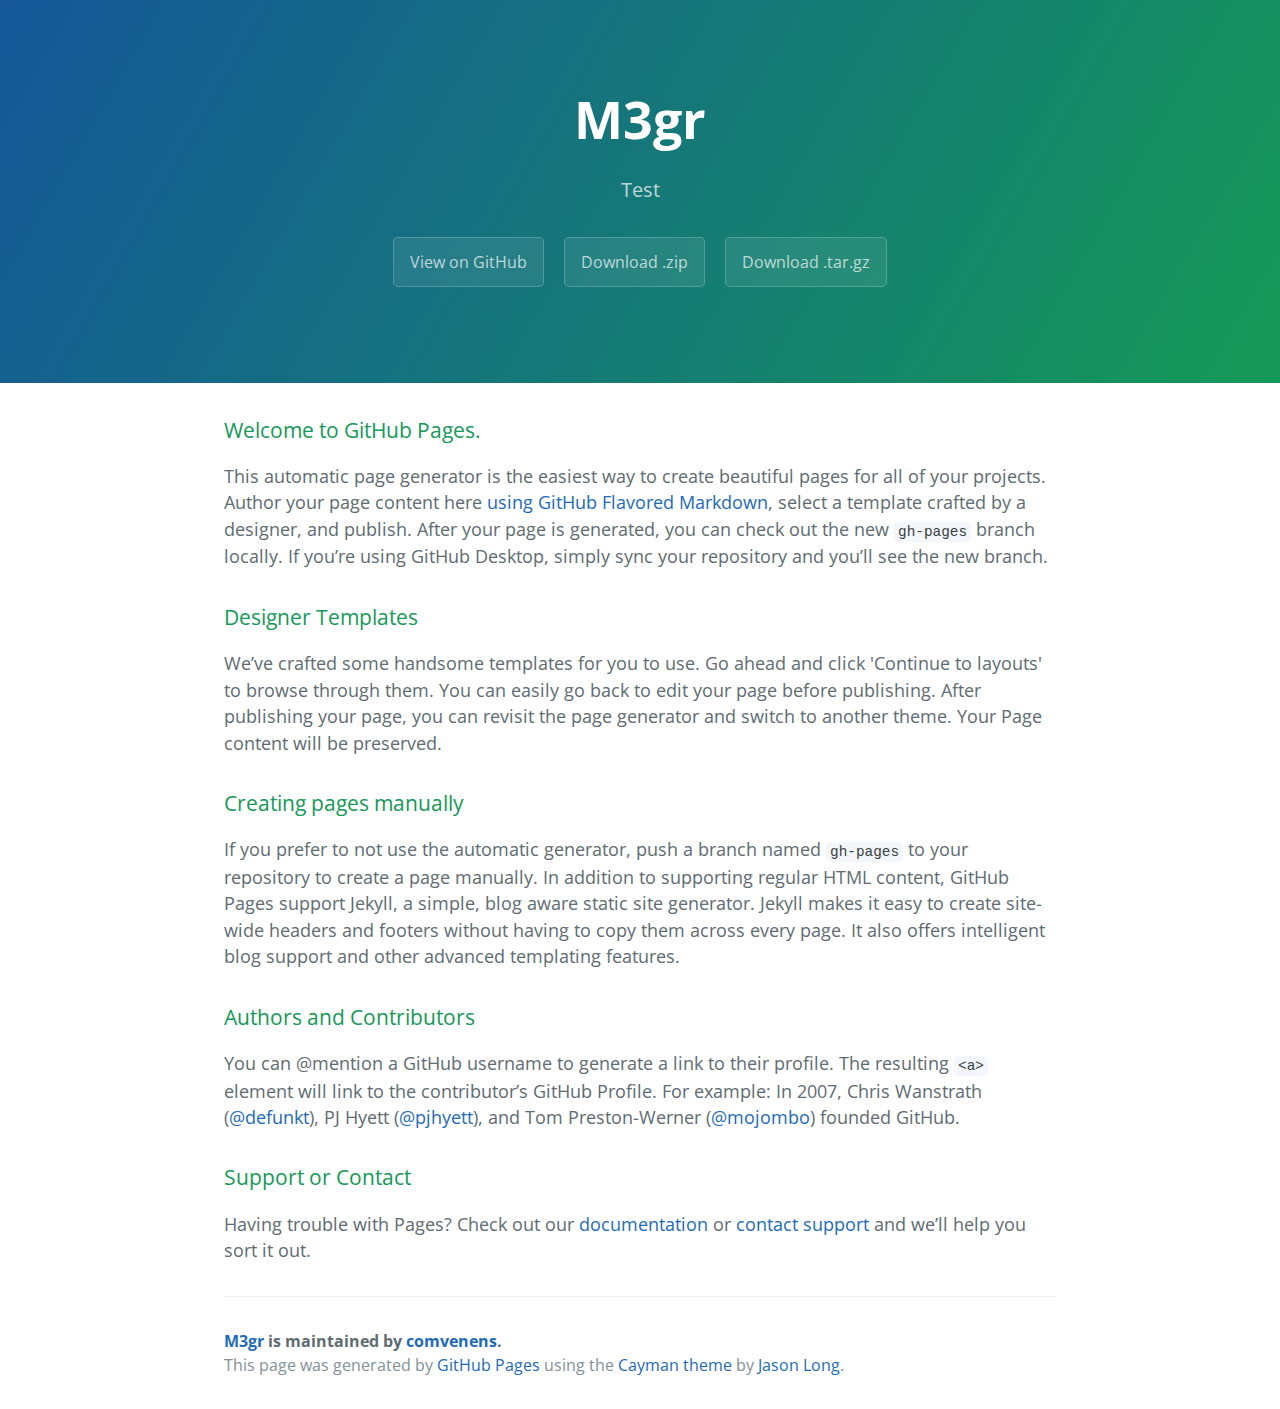
<file: index.html>
<!DOCTYPE html>
<html lang="en-us">
  <head>
    <meta charset="UTF-8">
    <title>M3gr by comvenens</title>
    <meta name="viewport" content="width=device-width, initial-scale=1">
    <link rel="stylesheet" type="text/css" href="stylesheets/normalize.css" media="screen">
    <link href='https://fonts.googleapis.com/css?family=Open+Sans:400,700' rel='stylesheet' type='text/css'>
    <link rel="stylesheet" type="text/css" href="stylesheets/stylesheet.css" media="screen">
    <link rel="stylesheet" type="text/css" href="stylesheets/github-light.css" media="screen">
  </head>
  <body>
    <section class="page-header">
      <h1 class="project-name">M3gr</h1>
      <h2 class="project-tagline">Test</h2>
      <a href="https://github.com/comvenens/m3gr" class="btn">View on GitHub</a>
      <a href="https://github.com/comvenens/m3gr/zipball/master" class="btn">Download .zip</a>
      <a href="https://github.com/comvenens/m3gr/tarball/master" class="btn">Download .tar.gz</a>
    </section>

    <section class="main-content">
      <h3>
<a id="welcome-to-github-pages" class="anchor" href="#welcome-to-github-pages" aria-hidden="true"><span aria-hidden="true" class="octicon octicon-link"></span></a>Welcome to GitHub Pages.</h3>

<p>This automatic page generator is the easiest way to create beautiful pages for all of your projects. Author your page content here <a href="https://guides.github.com/features/mastering-markdown/">using GitHub Flavored Markdown</a>, select a template crafted by a designer, and publish. After your page is generated, you can check out the new <code>gh-pages</code> branch locally. If you’re using GitHub Desktop, simply sync your repository and you’ll see the new branch.</p>

<h3>
<a id="designer-templates" class="anchor" href="#designer-templates" aria-hidden="true"><span aria-hidden="true" class="octicon octicon-link"></span></a>Designer Templates</h3>

<p>We’ve crafted some handsome templates for you to use. Go ahead and click 'Continue to layouts' to browse through them. You can easily go back to edit your page before publishing. After publishing your page, you can revisit the page generator and switch to another theme. Your Page content will be preserved.</p>

<h3>
<a id="creating-pages-manually" class="anchor" href="#creating-pages-manually" aria-hidden="true"><span aria-hidden="true" class="octicon octicon-link"></span></a>Creating pages manually</h3>

<p>If you prefer to not use the automatic generator, push a branch named <code>gh-pages</code> to your repository to create a page manually. In addition to supporting regular HTML content, GitHub Pages support Jekyll, a simple, blog aware static site generator. Jekyll makes it easy to create site-wide headers and footers without having to copy them across every page. It also offers intelligent blog support and other advanced templating features.</p>

<h3>
<a id="authors-and-contributors" class="anchor" href="#authors-and-contributors" aria-hidden="true"><span aria-hidden="true" class="octicon octicon-link"></span></a>Authors and Contributors</h3>

<p>You can @mention a GitHub username to generate a link to their profile. The resulting <code>&lt;a&gt;</code> element will link to the contributor’s GitHub Profile. For example: In 2007, Chris Wanstrath (<a href="https://github.com/defunkt" class="user-mention">@defunkt</a>), PJ Hyett (<a href="https://github.com/pjhyett" class="user-mention">@pjhyett</a>), and Tom Preston-Werner (<a href="https://github.com/mojombo" class="user-mention">@mojombo</a>) founded GitHub.</p>

<h3>
<a id="support-or-contact" class="anchor" href="#support-or-contact" aria-hidden="true"><span aria-hidden="true" class="octicon octicon-link"></span></a>Support or Contact</h3>

<p>Having trouble with Pages? Check out our <a href="https://help.github.com/pages">documentation</a> or <a href="https://github.com/contact">contact support</a> and we’ll help you sort it out.</p>

      <footer class="site-footer">
        <span class="site-footer-owner"><a href="https://github.com/comvenens/m3gr">M3gr</a> is maintained by <a href="https://github.com/comvenens">comvenens</a>.</span>

        <span class="site-footer-credits">This page was generated by <a href="https://pages.github.com">GitHub Pages</a> using the <a href="https://github.com/jasonlong/cayman-theme">Cayman theme</a> by <a href="https://twitter.com/jasonlong">Jason Long</a>.</span>
      </footer>

    </section>

  
  </body>
</html>
</file>
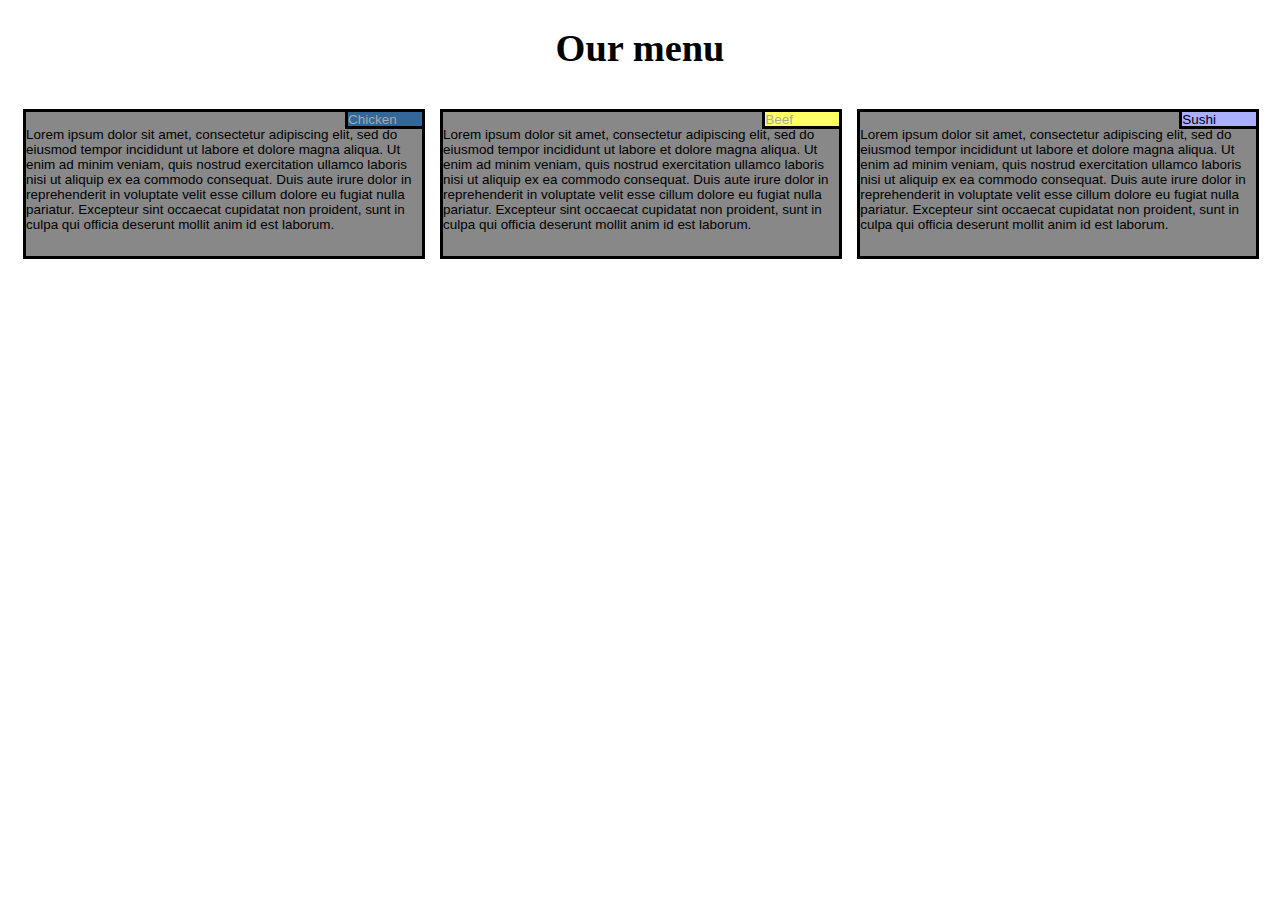
<file: module2-solution/index.html>
<!DOCTYPE html>
<html>
<head>
<meta charset="utf-8">
<meta name="viewport" content="width=device-width, initial-scale=1">
<title>Responsive Layout</title>


<link rel="stylesheet" href="css\styles.css">
<style>

</style>
</head>
<body>

<h1>Our menu</h1>

<div class="row">
  <div class="col-ld-1 col-md-1 col-sd-1">
  <p id=t1>Chicken</p>
  <p><br>Lorem ipsum dolor sit amet, consectetur adipiscing elit, sed do eiusmod tempor incididunt ut labore et dolore magna aliqua. Ut enim ad minim veniam, quis nostrud exercitation ullamco laboris nisi ut aliquip ex ea commodo consequat. Duis aute irure dolor in reprehenderit in voluptate velit esse cillum dolore eu fugiat nulla pariatur. Excepteur sint occaecat cupidatat non proident, sunt in culpa qui officia deserunt mollit anim id est laborum.</p>
  </div>

  <div class="col-ld-2 col-md-2 col-sd-2">
  <p id=t2>Beef</p>
  <p><br>Lorem ipsum dolor sit amet, consectetur adipiscing elit, sed do eiusmod tempor incididunt ut labore et dolore magna aliqua. Ut enim ad minim veniam, quis nostrud exercitation ullamco laboris nisi ut aliquip ex ea commodo consequat. Duis aute irure dolor in reprehenderit in voluptate velit esse cillum dolore eu fugiat nulla pariatur. Excepteur sint occaecat cupidatat non proident, sunt in culpa qui officia deserunt mollit anim id est laborum.</p>
  </div>

  <div class="col-ld-3 col-md-3 col-sd-3">
  <p id=t3>Sushi</p>
  <p><br>Lorem ipsum dolor sit amet, consectetur adipiscing elit, sed do eiusmod tempor incididunt ut labore et dolore magna aliqua. Ut enim ad minim veniam, quis nostrud exercitation ullamco laboris nisi ut aliquip ex ea commodo consequat. Duis aute irure dolor in reprehenderit in voluptate velit esse cillum dolore eu fugiat nulla pariatur. Excepteur sint occaecat cupidatat non proident, sunt in culpa qui officia deserunt mollit anim id est laborum.</p>
  </div>

</div>

</body>
</html>
</file>
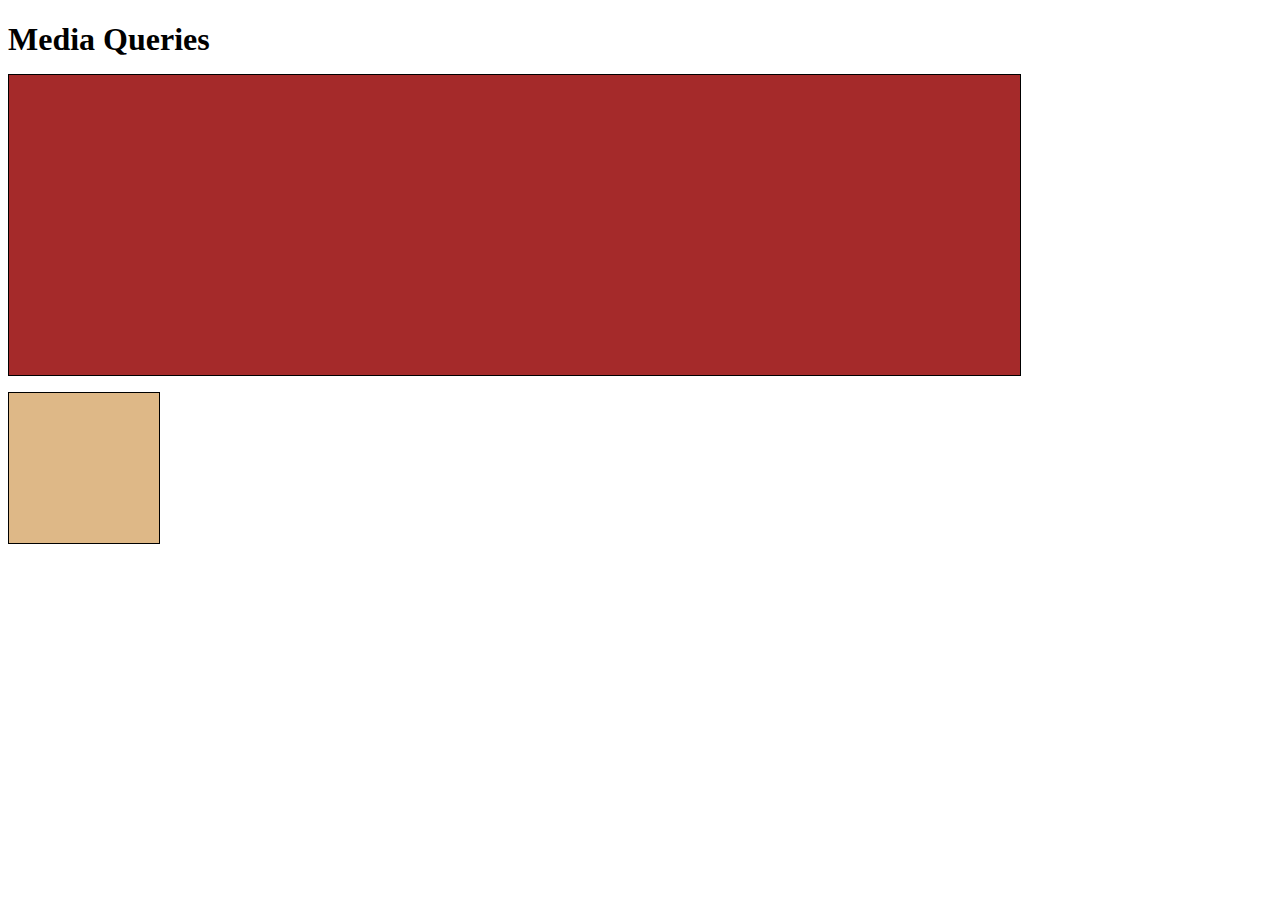
<file: site/index.html>
<!DOCTYPE html>
<html>
<head>
<meta charset="utf-8">
<title>Media Queries</title>
<style>

/********** Base styles **********/
h1 {
  margin-bottom: 15px;
}

p {
  border: 1px solid black;
  margin-bottom: 15px;
}
#p1 {
  background-color: #A52A2A;
  width: 300px;
  height: 300px;
}
#p2 {
  background-color: #DEB887;
  width: 50px;
  height: 50px;
}

/********** Large devices only **********/
@media (min-width: 1200px) {
  #p1 {
    width: 80%;
  }
  #p2 {
    width: 150px;
    height: 150px;
  }
}


/********** Medium devices only **********/
@media (min-width: 992px) and (max-width: 1199px) {
  #p1 {
    width: 50%;
  }
  #p2 {
    width: 100px;
    height: 100px;
  }
  body {
    background-color: blue;
  }
}

</style>
</head>
<body>
<h1>Media Queries</h1>

<p id="p1"></p>
<p id="p2"></p>

</body>
</html>
</file>
<file: stylesheets/stylesheet.css>
* {
  box-sizing: border-box; }

body {
  padding: 0;
  margin: 0;
  font-family: "Open Sans", "Helvetica Neue", Helvetica, Arial, sans-serif;
  font-size: 16px;
  line-height: 1.5;
  color: #606c71; }

a {
  color: #1e6bb8;
  text-decoration: none; }
  a:hover {
    text-decoration: underline; }

.btn {
  display: inline-block;
  margin-bottom: 1rem;
  color: rgba(255, 255, 255, 0.7);
  background-color: rgba(255, 255, 255, 0.08);
  border-color: rgba(255, 255, 255, 0.2);
  border-style: solid;
  border-width: 1px;
  border-radius: 0.3rem;
  transition: color 0.2s, background-color 0.2s, border-color 0.2s; }
  .btn + .btn {
    margin-left: 1rem; }

.btn:hover {
  color: rgba(255, 255, 255, 0.8);
  text-decoration: none;
  background-color: rgba(255, 255, 255, 0.2);
  border-color: rgba(255, 255, 255, 0.3); }

@media screen and (min-width: 64em) {
  .btn {
    padding: 0.75rem 1rem; } }

@media screen and (min-width: 42em) and (max-width: 64em) {
  .btn {
    padding: 0.6rem 0.9rem;
    font-size: 0.9rem; } }

@media screen and (max-width: 42em) {
  .btn {
    display: block;
    width: 100%;
    padding: 0.75rem;
    font-size: 0.9rem; }
    .btn + .btn {
      margin-top: 1rem;
      margin-left: 0; } }

.page-header {
  color: #fff;
  text-align: center;
  background-color: #159957;
  background-image: linear-gradient(120deg, #155799, #159957); }

@media screen and (min-width: 64em) {
  .page-header {
    padding: 5rem 6rem; } }

@media screen and (min-width: 42em) and (max-width: 64em) {
  .page-header {
    padding: 3rem 4rem; } }

@media screen and (max-width: 42em) {
  .page-header {
    padding: 2rem 1rem; } }

.project-name {
  margin-top: 0;
  margin-bottom: 0.1rem; }

@media screen and (min-width: 64em) {
  .project-name {
    font-size: 3.25rem; } }

@media screen and (min-width: 42em) and (max-width: 64em) {
  .project-name {
    font-size: 2.25rem; } }

@media screen and (max-width: 42em) {
  .project-name {
    font-size: 1.75rem; } }

.project-tagline {
  margin-bottom: 2rem;
  font-weight: normal;
  opacity: 0.7; }

@media screen and (min-width: 64em) {
  .project-tagline {
    font-size: 1.25rem; } }

@media screen and (min-width: 42em) and (max-width: 64em) {
  .project-tagline {
    font-size: 1.15rem; } }

@media screen and (max-width: 42em) {
  .project-tagline {
    font-size: 1rem; } }

.main-content :first-child {
  margin-top: 0; }
.main-content img {
  max-width: 100%; }
.main-content h1, .main-content h2, .main-content h3, .main-content h4, .main-content h5, .main-content h6 {
  margin-top: 2rem;
  margin-bottom: 1rem;
  font-weight: normal;
  color: #159957; }
.main-content p {
  margin-bottom: 1em; }
.main-content code {
  padding: 2px 4px;
  font-family: Consolas, "Liberation Mono", Menlo, Courier, monospace;
  font-size: 0.9rem;
  color: #383e41;
  background-color: #f3f6fa;
  border-radius: 0.3rem; }
.main-content pre {
  padding: 0.8rem;
  margin-top: 0;
  margin-bottom: 1rem;
  font: 1rem Consolas, "Liberation Mono", Menlo, Courier, monospace;
  color: #567482;
  word-wrap: normal;
  background-color: #f3f6fa;
  border: solid 1px #dce6f0;
  border-radius: 0.3rem; }
  .main-content pre > code {
    padding: 0;
    margin: 0;
    font-size: 0.9rem;
    color: #567482;
    word-break: normal;
    white-space: pre;
    background: transparent;
    border: 0; }
.main-content .highlight {
  margin-bottom: 1rem; }
  .main-content .highlight pre {
    margin-bottom: 0;
    word-break: normal; }
.main-content .highlight pre, .main-content pre {
  padding: 0.8rem;
  overflow: auto;
  font-size: 0.9rem;
  line-height: 1.45;
  border-radius: 0.3rem; }
.main-content pre code, .main-content pre tt {
  display: inline;
  max-width: initial;
  padding: 0;
  margin: 0;
  overflow: initial;
  line-height: inherit;
  word-wrap: normal;
  background-color: transparent;
  border: 0; }
  .main-content pre code:before, .main-content pre code:after, .main-content pre tt:before, .main-content pre tt:after {
    content: normal; }
.main-content ul, .main-content ol {
  margin-top: 0; }
.main-content blockquote {
  padding: 0 1rem;
  margin-left: 0;
  color: #819198;
  border-left: 0.3rem solid #dce6f0; }
  .main-content blockquote > :first-child {
    margin-top: 0; }
  .main-content blockquote > :last-child {
    margin-bottom: 0; }
.main-content table {
  display: block;
  width: 100%;
  overflow: auto;
  word-break: normal;
  word-break: keep-all; }
  .main-content table th {
    font-weight: bold; }
  .main-content table th, .main-content table td {
    padding: 0.5rem 1rem;
    border: 1px solid #e9ebec; }
.main-content dl {
  padding: 0; }
  .main-content dl dt {
    padding: 0;
    margin-top: 1rem;
    font-size: 1rem;
    font-weight: bold; }
  .main-content dl dd {
    padding: 0;
    margin-bottom: 1rem; }
.main-content hr {
  height: 2px;
  padding: 0;
  margin: 1rem 0;
  background-color: #eff0f1;
  border: 0; }

@media screen and (min-width: 64em) {
  .main-content {
    max-width: 64rem;
    padding: 2rem 6rem;
    margin: 0 auto;
    font-size: 1.1rem; } }

@media screen and (min-width: 42em) and (max-width: 64em) {
  .main-content {
    padding: 2rem 4rem;
    font-size: 1.1rem; } }

@media screen and (max-width: 42em) {
  .main-content {
    padding: 2rem 1rem;
    font-size: 1rem; } }

.site-footer {
  padding-top: 2rem;
  margin-top: 2rem;
  border-top: solid 1px #eff0f1; }

.site-footer-owner {
  display: block;
  font-weight: bold; }

.site-footer-credits {
  color: #819198; }

@media screen and (min-width: 64em) {
  .site-footer {
    font-size: 1rem; } }

@media screen and (min-width: 42em) and (max-width: 64em) {
  .site-footer {
    font-size: 1rem; } }

@media screen and (max-width: 42em) {
  .site-footer {
    font-size: 0.9rem; } }
</file>
<file: stylesheets/github-light.css>
/*
The MIT License (MIT)

Copyright (c) 2016 GitHub, Inc.

Permission is hereby granted, free of charge, to any person obtaining a copy
of this software and associated documentation files (the "Software"), to deal
in the Software without restriction, including without limitation the rights
to use, copy, modify, merge, publish, distribute, sublicense, and/or sell
copies of the Software, and to permit persons to whom the Software is
furnished to do so, subject to the following conditions:

The above copyright notice and this permission notice shall be included in all
copies or substantial portions of the Software.

THE SOFTWARE IS PROVIDED "AS IS", WITHOUT WARRANTY OF ANY KIND, EXPRESS OR
IMPLIED, INCLUDING BUT NOT LIMITED TO THE WARRANTIES OF MERCHANTABILITY,
FITNESS FOR A PARTICULAR PURPOSE AND NONINFRINGEMENT. IN NO EVENT SHALL THE
AUTHORS OR COPYRIGHT HOLDERS BE LIABLE FOR ANY CLAIM, DAMAGES OR OTHER
LIABILITY, WHETHER IN AN ACTION OF CONTRACT, TORT OR OTHERWISE, ARISING FROM,
OUT OF OR IN CONNECTION WITH THE SOFTWARE OR THE USE OR OTHER DEALINGS IN THE
SOFTWARE.

*/

.pl-c /* comment */ {
  color: #969896;
}

.pl-c1 /* constant, variable.other.constant, support, meta.property-name, support.constant, support.variable, meta.module-reference, markup.raw, meta.diff.header */,
.pl-s .pl-v /* string variable */ {
  color: #0086b3;
}

.pl-e /* entity */,
.pl-en /* entity.name */ {
  color: #795da3;
}

.pl-smi /* variable.parameter.function, storage.modifier.package, storage.modifier.import, storage.type.java, variable.other */,
.pl-s .pl-s1 /* string source */ {
  color: #333;
}

.pl-ent /* entity.name.tag */ {
  color: #63a35c;
}

.pl-k /* keyword, storage, storage.type */ {
  color: #a71d5d;
}

.pl-s /* string */,
.pl-pds /* punctuation.definition.string, string.regexp.character-class */,
.pl-s .pl-pse .pl-s1 /* string punctuation.section.embedded source */,
.pl-sr /* string.regexp */,
.pl-sr .pl-cce /* string.regexp constant.character.escape */,
.pl-sr .pl-sre /* string.regexp source.ruby.embedded */,
.pl-sr .pl-sra /* string.regexp string.regexp.arbitrary-repitition */ {
  color: #183691;
}

.pl-v /* variable */ {
  color: #ed6a43;
}

.pl-id /* invalid.deprecated */ {
  color: #b52a1d;
}

.pl-ii /* invalid.illegal */ {
  color: #f8f8f8;
  background-color: #b52a1d;
}

.pl-sr .pl-cce /* string.regexp constant.character.escape */ {
  font-weight: bold;
  color: #63a35c;
}

.pl-ml /* markup.list */ {
  color: #693a17;
}

.pl-mh /* markup.heading */,
.pl-mh .pl-en /* markup.heading entity.name */,
.pl-ms /* meta.separator */ {
  font-weight: bold;
  color: #1d3e81;
}

.pl-mq /* markup.quote */ {
  color: #008080;
}

.pl-mi /* markup.italic */ {
  font-style: italic;
  color: #333;
}

.pl-mb /* markup.bold */ {
  font-weight: bold;
  color: #333;
}

.pl-md /* markup.deleted, meta.diff.header.from-file */ {
  color: #bd2c00;
  background-color: #ffecec;
}

.pl-mi1 /* markup.inserted, meta.diff.header.to-file */ {
  color: #55a532;
  background-color: #eaffea;
}

.pl-mdr /* meta.diff.range */ {
  font-weight: bold;
  color: #795da3;
}

.pl-mo /* meta.output */ {
  color: #1d3e81;
}
</file>
